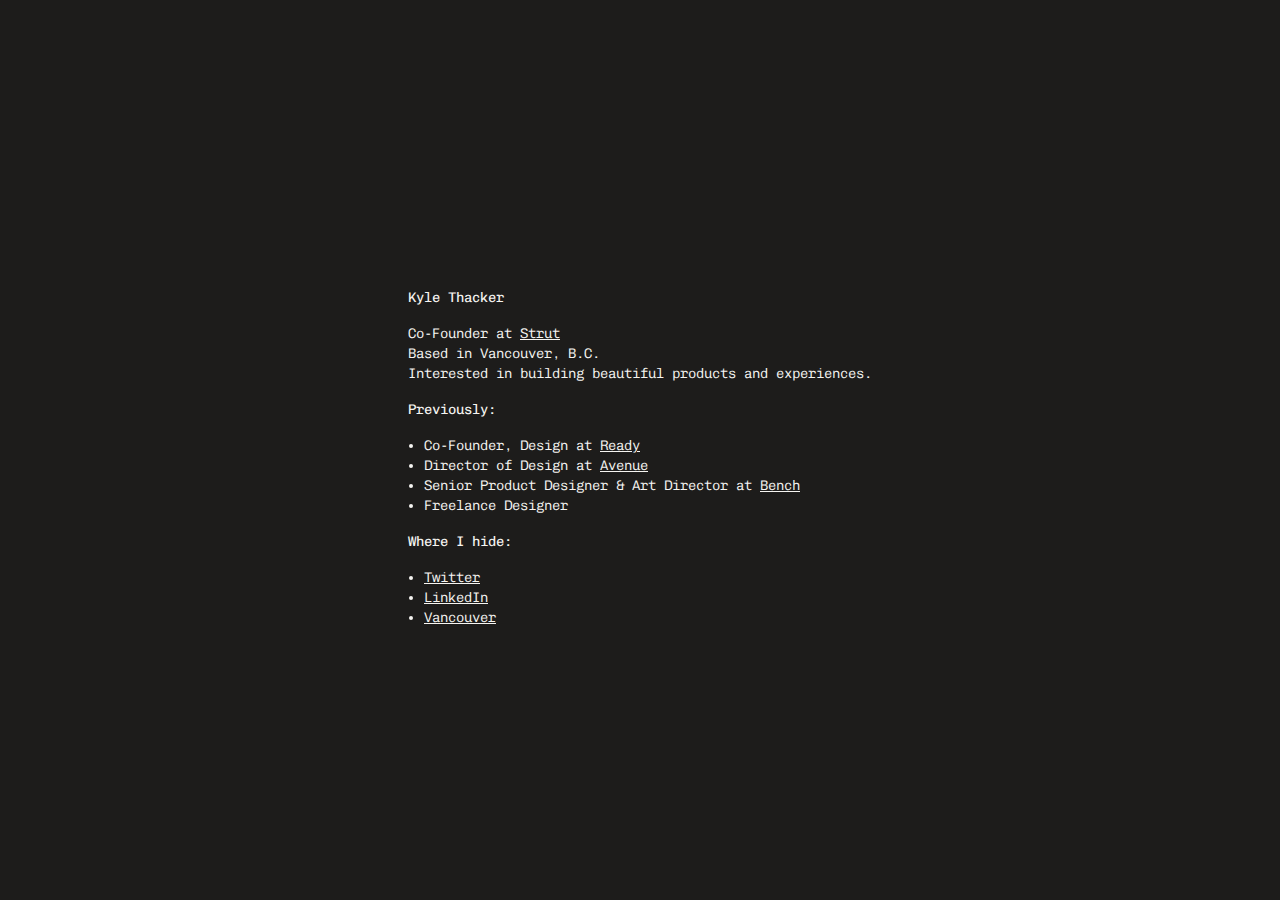
<file: index.html>
<html>
  <head>
    <meta charset="UTF-8">
    <meta name="viewport" content="width=device-width, initial-scale=1">
    <title>Kyle Thacker — Designer</title>
    <link rel="preconnect" href="https://fonts.googleapis.com">
    <link rel="preconnect" href="https://fonts.gstatic.com" crossorigin>
    <link href="https://fonts.googleapis.com/css2?family=Chivo+Mono:ital,wght@0,100..900;1,100..900&display=swap" rel="stylesheet">
    <style>
      * {
        margin: 0;
        padding: 0;
      }
      body {
        display: flex;
        align-items: center;
        justify-content: center;
        font-size: 14px;
        line-height: 20px;
        font-family: "Chivo Mono", monospace;
        font-weight: 300;
        font-optical-sizing: auto;
        font-style: normal;
        color: #f5f4f1;
        background-color: #1D1C1B;
        -webkit-font-smoothing: antialiased;
        animation: fadein 1s forwards;
      }
      a {
        color: #f5f4f1;
        }
      a:hover {
        background-color: rgba(255, 213, 0, 1);
        color: rgba(0,0,0,0.8);
      }
      .container {
        max-width: 560px;
        padding: 16px 40px;
      }
      h1, h2 {
        font-size: 14px;
        line-height: 20px;
        padding: 16px 0;
        font-weight: 400;
      }
      ul li {
        margin-left: 16px;
      }
      * {
        margin: 0;
        padding: 0;
      }
      @keyframes fadein {
        from { opacity: 0; }
        to   { opacity: 1; }
      }
    </style>
  </head>
  <body>
    <div class="container">
      <div class="header">
        <h1>Kyle Thacker</h1>
        <p>Co-Founder at <a href="https://strut.so">Strut</a></p>
        <p>Based in Vancouver, B.C.</p>
        <p>Interested in building beautiful products and experiences.</p>
      </div>
      <h2>Previously:</h2>
      <ul>
        <li>Co-Founder, Design at <a href="https://ready.so">Ready</a></li>
        <li>Director of Design at <a href="https://avenuehq.com">Avenue</a></li>
        <li>Senior Product Designer & Art Director at <a href="https://bench.co">Bench</a></li>
        <li>Freelance Designer</li>
      </ul>
      <h2>Where I hide:</h2>
      <ul>
        <li><a href="https://twitter.com/kylethacker">Twitter</a></li>
        <li><a href="https://linkedin.com/in/kylethacker">LinkedIn</a></li>
        <li><a href="https://www.google.com/maps/place/Vancouver,+BC/@49.2577354,-123.123904,12z/data=!3m1!4b1!4m6!3m5!1s0x548673f143a94fb3:0xbb9196ea9b81f38b!8m2!3d49.2827291!4d-123.1207375!16zL20vMDgwaDI?entry=ttu">Vancouver</a></li>
      </ul>
    </ul>
    </div>
  </body>
</html>
</file>
